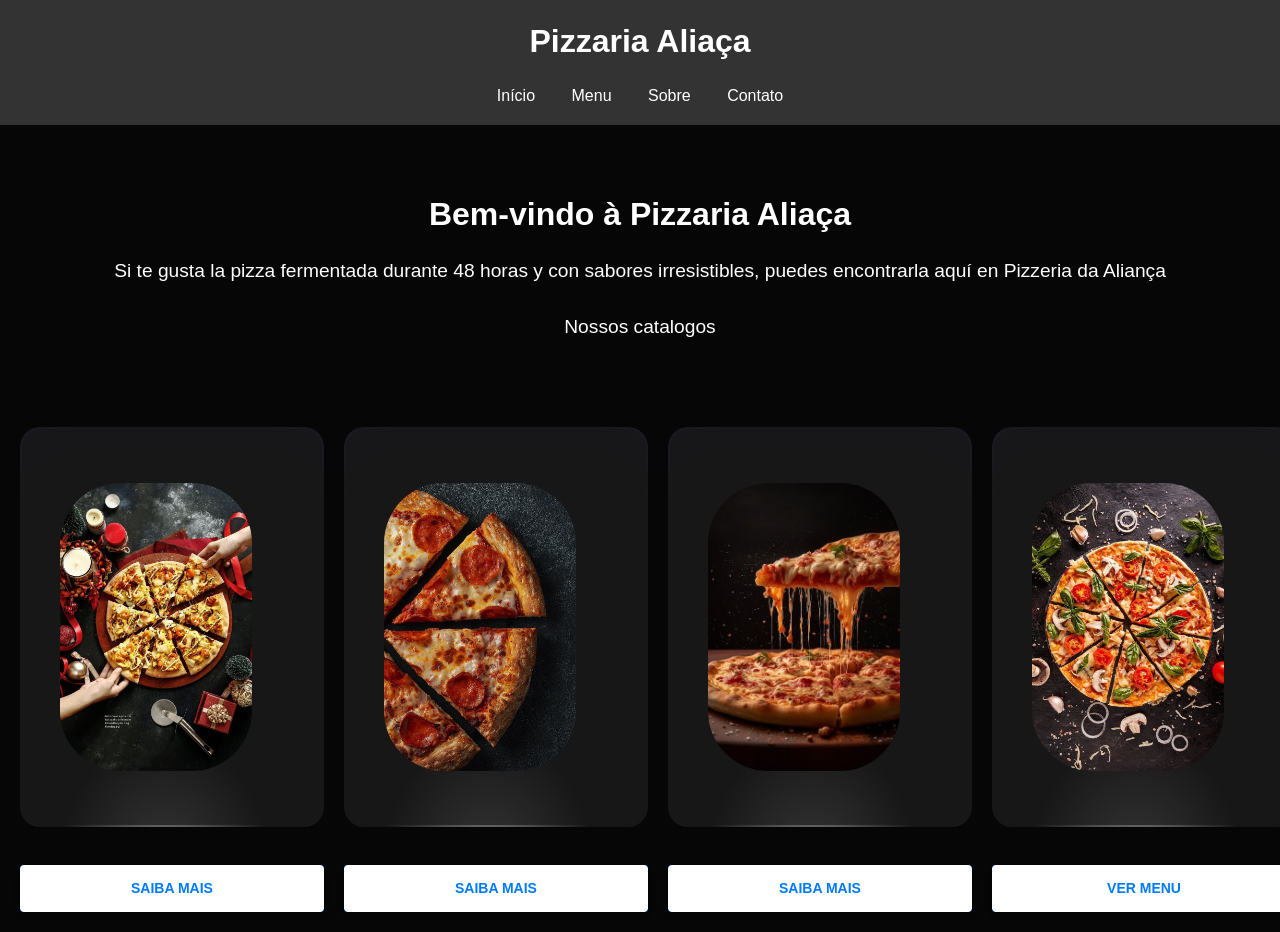
<file: Pizaria/index.html>
<!DOCTYPE html>
<html lang="pt-br">
<head>
    <meta charset="UTF-8">
    <meta name="viewport" content="width=device-width, initial-scale=1.0">
    <title>Pizzaria Delícia</title>
    <link rel="stylesheet" href="styles.css">
</head>
<body>
    <header>
        <div class="container">
            <h1>Pizzaria Aliaça</h1>
            <nav>
                <ul>
                    <li><a href="#">Início</a></li>
                    <li><a href="#">Menu</a></li>
                    <li><a href="#">Sobre</a></li>
                    <li><a href="#">Contato</a></li>
                </ul>
            </nav>
        </div>
    </header>

    <main>
        <section class="hero">
            <div class="container">
                <h2>Bem-vindo à Pizzaria Aliaça</h2>
                <p>Si te gusta la pizza fermentada durante 48 horas y con sabores irresistibles, puedes encontrarla aquí en Pizzeria da Aliança</p>
                <br>
                <p>Nossos catalogos </p>
            </div>
        </section>
        
        
        
        <div class="card-container">
            <div class="card">
                <img src="Imgs/Lovely pizza🍕.jpeg" alt="Descrição da Imagem 1">
            </div>
            
            <div class="card">
                <img src="Imgs/the most delicious pizza.jpeg" alt="Descrição da Imagem 2">
            </div>
            <div class="card">
                <img src="Imgs/Uma fatia de pizza sendo levantada por uma fatia de pizza_ _ Foto Premium.jpeg" alt="Descrição da Imagem 3">
            </div>
            <div class="card">
                <img src="Imgs/Yummy pizza🍕.jpeg" alt="Descrição da Imagem 4">
                
        </div>

        


        <div class="payment-button">
            <a href="catalogo1.html" class="button-link">
                <span class="label">Ver Menu</span>
                <span class="price">Saiba Mais</span>
            </a>
        </div>
        
        <div class="payment-button">
            <a href="catalogo2.html" class="button-link">
                <span class="label">Ver Menu</span>
                <span class="price">Saiba Mais</span>
            </a>
        </div>
        
        <div class="payment-button">
            <a href="catalogo3.html" class="button-link">
                <span class="label">Ver Menu</span>
                <span class="price">Saiba Mais</span>
            </a>
        </div>
        
        <div class="payment-button">
            <a href="catalogo4.html" class="button-link">
                <span class="label">Saiba Mais</span>
                <span class="price">Ver Menu</span>
            </a>
        </div>
        

         </div>

              
              
       
          
              

            

              
</body>
</html>
</file>
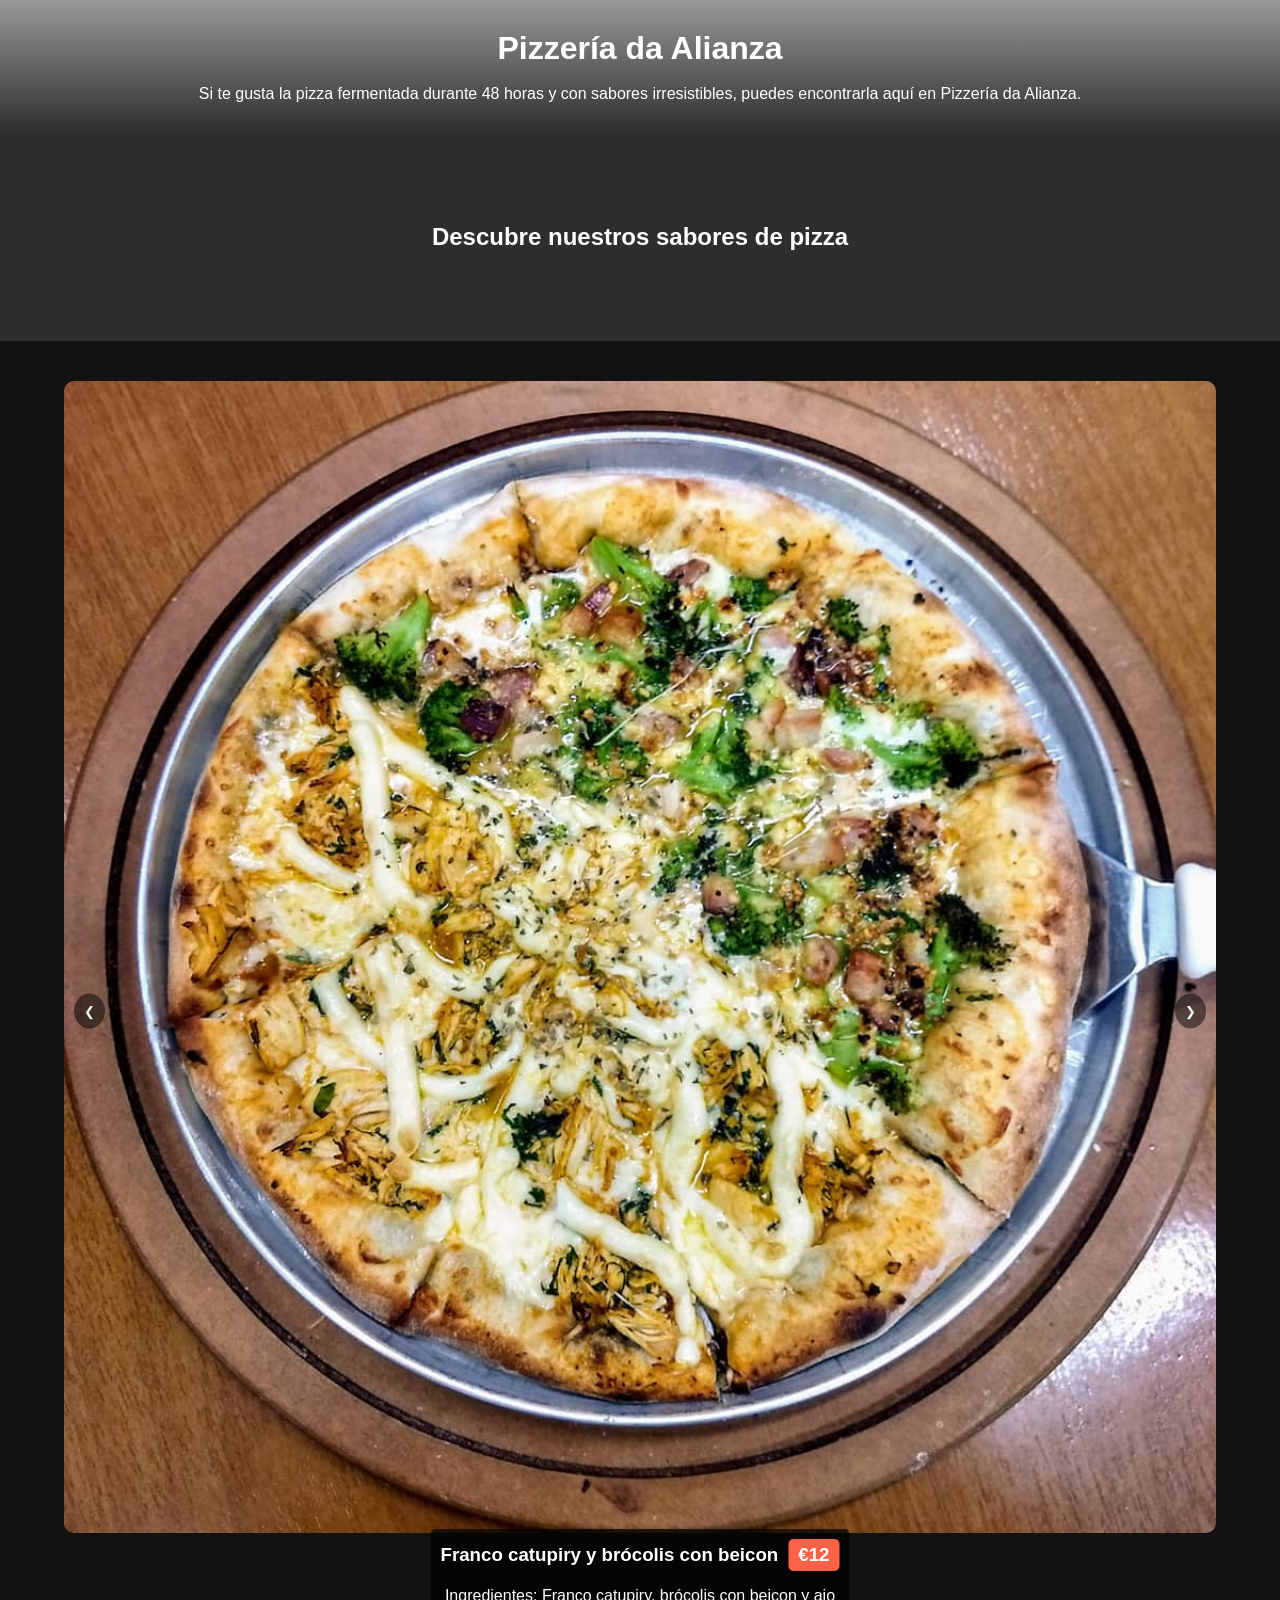
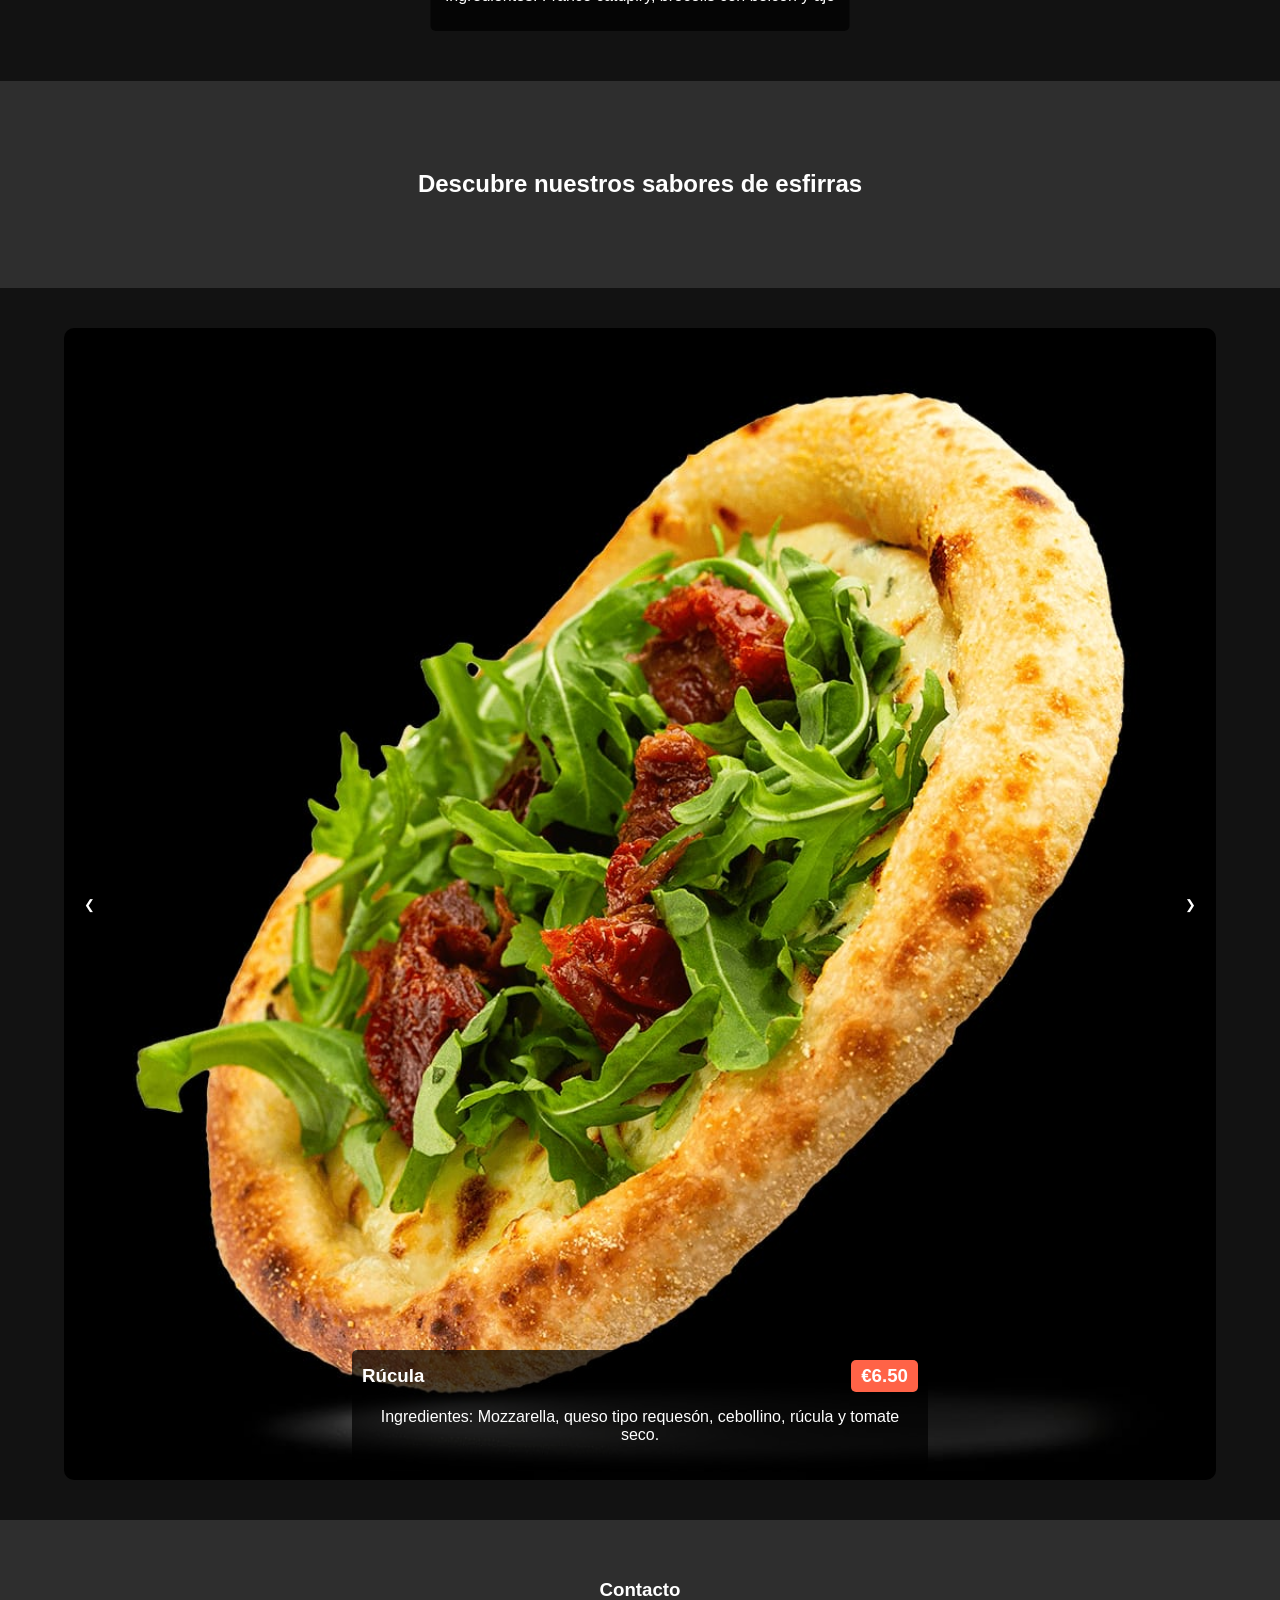
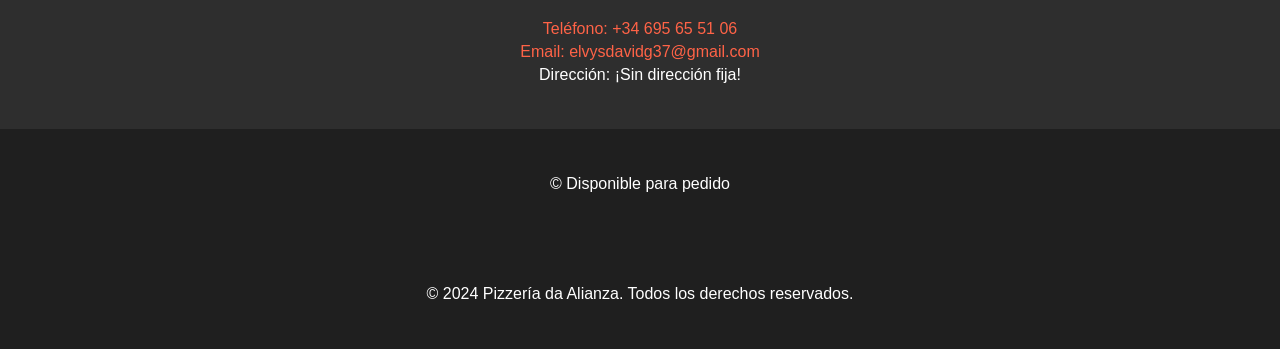
<file: Pizzaria 2/index.html>
<!DOCTYPE html>
<html lang="es">
<head>
    <meta charset="UTF-8">
    <meta name="viewport" content="width=device-width, initial-scale=1.0">
    <title>Sabores de Pizza y Esfirras</title>
    <link rel="stylesheet" href="styles.css">
    <link rel="shortcut icon" href="Imgs/ficon/descargar.png" type="image/x-icon">
</head>
<body>

    <header>
        <div class="container">
            <h1>Pizzería da Alianza</h1>
            <br>
            <p>Si te gusta la pizza fermentada durante 48 horas y con sabores irresistibles, puedes encontrarla aquí en Pizzería da Alianza.</p>
        </div>
    </header>
    
    <main>
        <section class="hero">
            <div class="container">
                <h1>Descubre nuestros sabores de pizza</h1>
            </div>
        </section>
        <section class="carousel">
            <div class="container">
                <div class="carousel-wrapper">
                    <div class="carousel-slides">
                        <div class="carousel-slide">
                            <img src="Imgs/metade metade de frango e Brocoless.jpg" alt="Pizza Especial">
                            <div class="info">
                                <h3>Franco catupiry y brócolis con beicon <span class="price">€12</span></h3>
                                <p>Ingredientes: Franco catupiry, brócolis con beicon y ajo</p>
                            </div>
                        </div>
                        <div class="carousel-slide">
                            <img src="Imgs/metade metade.jpg" alt="Pizza de Atún">
                            <div class="info">
                                <h3>Mitad 4 quesos, mitad brócolis <span class="price">€10</span></h3>
                                <p>Ingredientes: Brócolis, ajo, catupiry, beicon</p>
                            </div>
                        </div>
                        <div class="carousel-slide">
                            <img src="Imgs/bacon  milho.jpg" alt="Pizza Mixta">
                            <div class="info">
                                <h3>Beicon con maíz <span class="price">€11</span></h3>
                                <p>Ingredientes: Beicon, maíz</p>
                            </div>
                        </div>

                        <div class="carousel-slide">
                            <img src="Imgs/estrogonofy.jpg" alt="Pizza Mixta">
                            <div class="info">
                                <h3>Estrogonofe <span class="price">€11</span></h3>
                                <p>Ingredientes: Pollo, catupiry, mostaza, ketchup</p>
                            </div>
                        </div>

                        <div class="carousel-slide">
                            <img src="Imgs/maguerita.jpg" alt="Pizza Mixta">
                            <div class="info">
                                <h3>Margarita <span class="price">€11</span></h3>
                                <p>Ingredientes: Tomate, albahaca</p>
                            </div>
                        </div>

                        <div class="carousel-slide">
                            <img src="Imgs/chocolate.jpg" alt="Pizza Mixta">
                            <div class="info">
                                <h3>Nutella <span class="price">€13</span></h3>
                                <p>Ingredientes: Nutella, fresas</p>
                            </div>
                        </div>
                    </div>
                    <button class="prev">❮</button>
                    <button class="next">❯</button>
                </div>
            </div>
        </section>
        <section class="hero">
            <div class="container">
                <h1>Descubre nuestros sabores de esfirras</h1>
            </div>
        </section>
        <section class="carousel">
            <div class="container">
                <div class="carousel-wrapper">
                    <div class="carousel-slides-esfirra">
                        <div class="carousel-slide">
                            <img src="Imgs/Esfirra/Recula Tomate Queijo.jpg" alt="Esfirra de Carne">
                            <div class="info">
                                <h3>Rúcula <span class="price">€6.50</span></h3>
                                <p>Ingredientes: Mozzarella, queso tipo requesón, cebollino, rúcula y tomate seco.</p>
                            </div>
                        </div>
                        <div class="carousel-slide">
                            <img src="Imgs/Esfirra/Quijo e Brocoles.jpg" alt="Esfirra de Queso">
                            <div class="info">
                                <h3>Brócolis & Requesón <span class="price">€6.70</span></h3>
                                <p>Ingredientes: Brócolis, salsa de ajo y queso.</p>
                            </div>
                        </div>
                        <div class="carousel-slide">
                            <img src="Imgs/Esfirra/Queijo.jpg" alt="Esfirra de Chocolate">
                            <div class="info">
                                <h3>Queso <span class="price">€5</span></h3>
                                <p>Ingredientes: Mozzarella, queso tipo requesón y cebollino.</p>
                            </div>
                        </div>

                        <div class="carousel-slide">
                            <img src="Imgs/Esfirra/Queijo e Tomate.jpg" alt="Esfirra de Chocolate">
                            <div class="info">
                                <h3>Margarita <span class="price">€6</span></h3>
                                <p>Ingredientes: Mozzarella, queso tipo requesón, cebollino, tomate cherry y albahaca.</p>
                            </div>
                        </div>

                        <div class="carousel-slide">
                            <img src="Imgs/Esfirra/Queijo com Cogumelo.jpg" alt="Esfirra de Chocolate">
                            <div class="info">
                                <h3>Champiñón & Queso <span class="price">€6</span></h3>
                                <p>Ingredientes: Champiñón shiitake, salsa de ajo y queso.</p>
                            </div>
                        </div>

                        <div class="carousel-slide">
                            <img src="Imgs/Esfirra/Franco.jpg" alt="Esfirra de Chocolate">
                            <div class="info">
                                <h3>Pollo <span class="price">€6</span></h3>
                                <p>Ingredientes: Pollo desmenuzado, tomate, cebolla y condimento secreto.</p>
                            </div>
                        </div>

                        <div class="carousel-slide">
                            <img src="Imgs/Esfirra/franco com queijo.jpg" alt="Esfirra de Chocolate">
                            <div class="info">
                                <h3>Pollo & Requesón <span class="price">€6.70</span></h3>
                                <p>Ingredientes: Pollo desmenuzado, tomate, cebolla, condimento secreto y requesón casero.</p>
                            </div>
                        </div>

                        <div class="carousel-slide">
                            <img src="Imgs/Esfirra/Calabresa.jpg" alt="Esfirra de Chocolate">
                            <div class="info">
                                <h3>Calabresa <span class="price">€6</span></h3>
                                <p>Ingredientes: Salchicha de cerdo ahumada, tomate y cebolla.</p>
                            </div>
                        </div>

                        <div class="carousel-slide">
                            <img src="Imgs/Esfirra/43.-Frango-Queijo-Bacon.png" alt="Esfirra de Chocolate">
                            <div class="info">
                                <h3>Pollo, Queso & Beicon <span class="price">€6.70</span></h3>
                                <p>Ingredientes: Pollo desmenuzado, tomate, cebolla, condimento secreto y beicon.</p>
                            </div>
                        </div>

                        <div class="carousel-slide">
                            <img src="Imgs/Esfirra/chocote com Morango.jpg" alt="Esfirra de Chocolate">
                            <div class="info">
                                <h3>Esfirra de Chocolate <span class="price">€7</span></h3>
                                <p>Ingredientes: Masa, chocolate</p>
                            </div>
                        </div>

                        <div class="carousel-slide">
                            <img src="Imgs/Esfirra/chocolote com banana.jpg" alt="Esfirra de Chocolate">
                            <div class="info">
                                <h3>Nutella & Fresa <span class="price">€7</span></h3>
                                <p>Ingredientes: Nutella con fresa.</p>
                            </div>
                        </div>

                        <div class="carousel-slide">
                            <img src="Imgs/Esfirra/chocolate com M M.jpg" alt="Esfirra de Chocolate">
                            <div class="info">
                                <h3>M&M con Leche <span class="price">€7.50</span></h3>
                                <p>Ingredientes: M&M con chocolate con leche.</p>
                            </div>
                        </div>

                        <div class="carousel-slide">
                            <img src="Imgs/Esfirra/72.-Romeu-e-Julieta.png" alt="Esfirra de Chocolate">
                            <div class="info">
                                <h3>Romeo & Julieta <span class="price">€6.50</span></h3>
                                <p>Ingredientes: Mozzarella con guayaba.</p>
                            </div>
                        </div>

                    </div>
                    <button class="prev-esfirra">❮</button>
                    <button class="next-esfirra">❯</button>
                </div>
            </div>
        </section>
        <section class="contact">
            <div class="container">
                <h3>Contacto</h3>
                <p><a href="tel:">Teléfono: +34 695 65 51 06</a></p>
                <p><a href="mailto:info@yususushibcn.com">Email: elvysdavidg37@gmail.com</a></p>
                <p>Dirección: ¡Sin dirección fija!</p>
            </div>
        </section>
    </main>

    <!-- Notificación -->
    <div id="notification" class="notification">
        <p>Disponible para pedido</p>
    </div>

    <footer>
        <div class="container">
            <p>&copy; Disponible para pedido </p>
        </div>
    </footer>

    <footer>
        <div class="container">
            <p>&copy; 2024 Pizzería da Alianza. Todos los derechos reservados.</p>
        </div>
    </footer>

    <script src="scripts.js"></script>
</body>
</html>
</file>
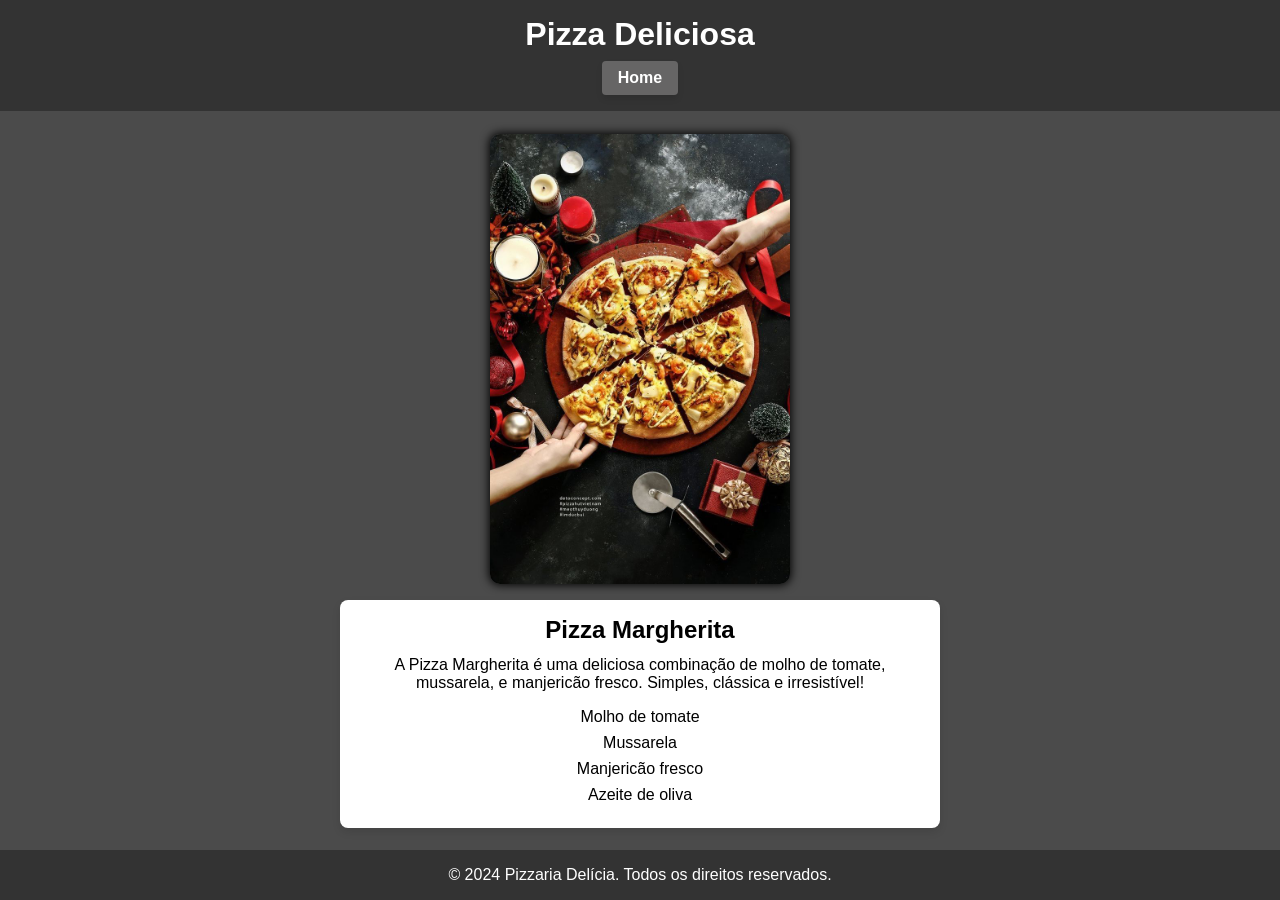
<file: Pizaria/catalogo1.html>
<!DOCTYPE html>
<html lang="pt-br">
<head>
    <meta charset="UTF-8">
    <meta name="viewport" content="width=device-width, initial-scale=1.0">
    <title>Pizza Deliciosa</title>
    <link rel="stylesheet" href="pizza.css">
</head>
<body>
    <header>
        <h1>Pizza Deliciosa</h1>
        <a href="index.html" class="menu-button">Home</a>
    </header>

    <main>
        <div class="container">
            <img class="card" src="Imgs/Lovely pizza🍕.jpeg" alt="Pizza Deliciosa">

            <article class="reset">
                <h2>Pizza Margherita</h2>
                <p class="description">A Pizza Margherita é uma deliciosa combinação de molho de tomate, mussarela, e manjericão fresco. Simples, clássica e irresistível!</p>
                <ul class="ingredients">
                    <li>Molho de tomate</li>
                    <li>Mussarela</li>
                    <li>Manjericão fresco</li>
                    <li>Azeite de oliva</li>
                </ul>
            </article>
        </div>
    </main>

    <footer>
        <p>&copy; 2024 Pizzaria Delícia. Todos os direitos reservados.</p>
    </footer>
</body>
</html>
</file>
<file: Pizaria/styles.css>
/* Reset básico */
* {
    margin: 0;
    padding: 0;
    box-sizing: border-box;
}

/* Estilo do corpo */
body {
    font-family: Arial, sans-serif;
    line-height: 1.6;
    background-color: #070606;
}

/* Container */
.container {
    width: 90%;
    margin: 0 auto;
}

/* Cabeçalho */
header {
    background: #333;
    color: #fff;
    padding: 1em 0;
}

header h1 {
    text-align: center;
    margin-bottom: 0.5em;
}

nav ul {
    list-style: none;
    text-align: center;
}

nav ul li {
    display: inline;
    margin: 0 1em;
}

nav ul li a {
    color: #fff;
    text-decoration: none;
}

/* Seção Hero */
.hero {
    background: url('https://example.com/path/to/your/image.jpg') no-repeat center center/cover;
    color: #fff;
    text-align: center;
    padding: 4em 0;
}

.hero h2 {
    font-size: 2em;
    margin-bottom: 0.5em;
}

.hero p {
    font-size: 1.2em;
}

/* Menu de Pizzas */
.menu {
    background: #fff;
    padding: 2em 0;
    text-align: center;
}

.menu h2 {
    margin-bottom: 1em;
}

.pizza {
    margin-bottom: 1em;
}

.pizza h3 {
    font-size: 1.5em;
    margin-bottom: 0.5em;
}



/* Estilos para dispositivos móveis */
@media (max-width: 600px) {
    nav ul li {
        display: block;
        margin: 0.5em 0;
    }

    .hero h2 {
        font-size: 1.5em;
    }

    .hero p {
        font-size: 1em;
    }

    .pizza h3 {
        font-size: 1.2em;
    }
}

/* Estilo do container de cards */
.card-container {
    display: grid;
    grid-template-columns: repeat(4, 1fr);
    gap: 20px; /* Espaçamento entre os cards */
    padding: 20px;
}

/* Estilo do card */
.card {
    width: 100%;
    border-radius: 30px;
    background: rgba(211, 211, 211, 0.171);
    box-shadow: rgba(50, 50, 93, 0.25) 0px 30px 50px -12px inset, rgba(0, 0, 0, 0.3) 0px 18px 26px -18px inset;
    overflow: hidden; /* Para garantir que a imagem não ultrapasse as bordas do card */
    display: flex;
    justify-content: center;
    align-items: center;
}

/* Estilo da imagem dentro do card */
.card img {
    max-width: 90%; /* Tamanho máximo da largura da imagem */
    max-height: 96%; /* Tamanho máximo da altura da imagem */
    object-fit: contain; /* Garante que a imagem seja redimensionada corretamente sem distorção */
    border-radius: 60px; /* Para combinar com o border-radius do card */
    transition: transform 0.3s ease; /* Adiciona uma transição suave para o efeito de hover */
}

.card img:hover {
    transform: scale(1.1); /* Aumenta o tamanho da imagem em 10% quando o mouse passa sobre ela */
}

/* HOLD THE ASTRONAUT */

.card {
    position: relative;
    width: 19em;
    height: 25em;
    display: flex;
    flex-direction: column;
    align-items: center;
    justify-content: center;
    background-color: #171717;
    color: white;
    font-family: Montserrat;
    font-weight: bold;
    padding: 1em 2em 1em 1em;
    border-radius: 20px;
    overflow: hidden;
    z-index: 1;
    row-gap: 1em;
}

.card img {
    width: 12em;
    margin-right: 1em;
    animation: move 10s ease-in-out infinite;
    z-index: 5;
}

.image:hover {
    cursor: -webkit-grab;
    cursor: grab;
}

.icons svg {
    width: 20px;
    height: 20px;
}

.card::before {
    content: "";
    position: absolute;
    width: 100%;
    height: 100%;
    inset: -3px;
    border-radius: 10px;
    background: radial-gradient(#858585, transparent, transparent);
    transform: translate(-5px, 250px);
    transition: 0.4s ease-in-out;
    z-index: -1;
}

.card:hover::before {
    width: 150%;
    height: 100%;
    margin-left: -4.25em;
}

.card::after {
    content: "";
    position: absolute;
    inset: 2px;
    border-radius: 20px;
    background: rgb(23, 23, 23, 0.7);
    transition: all 0.4s ease-in-out;
    z-index: -1;
}

.heading {
    z-index: 2;
    transition: 0.4s ease-in-out;
}

.card:hover .heading {
    letter-spacing: 0.025em;
}

.heading::before {
    content: "";
    position: absolute;
    top: 0;
    left: 0;
    width: 2px;
    height: 2px;
    border-radius: 50%;
    opacity: 1;
    box-shadow: 220px 118px #fff, 280px 176px #fff, 40px 50px #fff,
      60px 180px #fff, 120px 130px #fff, 180px 176px #fff, 220px 290px #fff,
      520px 250px #fff, 400px 220px #fff, 50px 350px #fff, 10px 230px #fff;
    z-index: -1;
    transition: 1s ease;
    animation: 1s glowing-stars linear alternate infinite;
    animation-delay: 0s;
}

.icons::before {
    content: "";
    position: absolute;
    top: 0;
    left: 0;
    width: 2px;
    height: 2px;
    border-radius: 50%;
    opacity: 1;
    box-shadow: 140px 20px #fff, 425px 20px #fff, 70px 120px #fff, 20px 130px #fff,
      110px 80px #fff, 280px 80px #fff, 250px 350px #fff, 280px 230px #fff,
      220px 190px #fff, 450px 100px #fff, 380px 80px #fff, 520px 50px #fff;
    z-index: -1;
    transition: 1.5s ease;
    animation: 1s glowing-stars linear alternate infinite;
    animation-delay: 0.4s;
}

.icons::after {
    content: "";
    position: absolute;
    top: 0;
    left: 0;
    width: 2px;
    height: 2px;
    border-radius: 50%;
    opacity: 1;
    box-shadow: 490px 330px #fff, 420px 300px #fff, 320px 280px #fff,
      380px 350px #fff, 546px 170px #fff
 }

 


.payment-button {
    --background: #007bff;
    --text-color: #fff;
    --hover-background: #0056b3;
    --hover-text-color: #fff;
    --border-radius: 4px;
    --box-shadow: 0 4px 6px rgba(0, 0, 0, 0.1);

    display: inline-block;
    cursor: pointer;
    font-size: 18px;
    padding: 0.5em 1.5em;
    background: var(--background);
    color: var(--text-color);
    border: none;
    border-radius: var(--border-radius);
    box-shadow: var(--box-shadow);
    transition: transform 0.2s ease-in-out, background 0.3s ease-in-out,
        color 0.3s ease-in-out, box-shadow 0.3s ease-in-out;
    text-transform: uppercase;
    font-weight: 600;
    position: relative;
    overflow: hidden;
    margin-top: 1em;
}

.label {
    z-index: 1;
}

.price {
    position: absolute;
    top: 0;
    left: 0;
    width: 100%;
    height: 100%;
    display: grid;
    place-items: center;
    transform-origin: 100%;
    transform: scale(1);
    transition: transform 0.3s ease-in-out, color 0.3s ease-in-out,
        background 0.3s ease-in-out;
    color: var(--background);
    background: var(--text-color);
    border-radius: var(--border-radius);
    font-weight: bold;
    font-size: 14px;
    overflow: hidden;
}

.payment-button:hover {
    transform: scale(1.05);
    background: var(--hover-background);
    color: var(--hover-text-color);
    box-shadow: 0 8px 12px rgba(0, 0, 0, 0.2);
}

.payment-button:hover .price {
    transform: scale(0);
}

/* Rodapé Minimalista */
footer {
    background: #333;
    color: #fff;
    text-align: center;
    padding: 0.5em 0;
    margin-top: auto;
    width: 100%;
    position: relative;
}

footer p {
    font-size: 0.9em;
}

/* Estilos para dispositivos móveis */
@media (max-width: 600px) {
    nav ul li {
        display: block;
        margin: 0.5em 0;
    }

    .hero h2 {
        font-size: 1.5em;
    }

    .hero p {
        font-size: 1em;
    }

    .pizza-card {
        width: calc(100% - 2em);
    }

    .pizza-card h3 {
        font-size: 1.2em;
    }
}
</file>
<file: Pizzaria 2/styles.css>
body {

    margin: 0;
    padding: 0;
    box-sizing: border-box;
    background-color: #121212;
    color: #ffffff;
    text-align: center;
    overflow-x: hidden; /* Remove barra de rolagem lateral */
    font-family: 'Lucida Sans', 'Lucida Sans Regular', 'Lucida Grande', 'Lucida Sans Unicode', Geneva, Verdana, sans-serif
}

.container {
    width: 90%;
    margin: 0 auto;
    padding: 20px;
    
}

header {
    background-color: #1f1f1f;
    color: white;
    padding: 10px 0;
}

header h1, header p {
    margin: 0;
}

.hero {
    background-color: #2e2e2e;
    padding: 50px 0;
    color: white;
}

.carousel {
    padding: 20px 0;
}

.carousel-wrapper {
    position: relative;
    max-width: 100%;
    margin: auto;
    overflow: hidden;
}

.carousel-slides, .carousel-slides-esfirra {
    display: flex;
    transition: transform 0.5s ease-in-out; /* Transição suave */
}

.carousel-slide {
    min-width: 100%;
    box-sizing: border-box;
    position: relative;
}

.carousel-slide img {
    width: 100%;
    vertical-align: top;
    border-radius: 10px;
}

.carousel-slide .info {
    position: absolute;
    bottom: 10px;
    left: 50%;
    transform: translateX(-50%);
    background-color: rgba(0, 0, 0, 0.7);
    color: white;
    padding: 10px;
    border-radius: 5px;
}

.carousel-slide .info h3 {
    margin: 0;
    display: flex;
    justify-content: space-between;
    align-items: center;
}

.carousel-slide .info .price {
    background-color: #ff6347;
    padding: 5px 10px;
    border-radius: 5px;
    margin-left: 10px;
}

button.prev, button.next, button.prev-esfirra, button.next-esfirra {
    position: absolute;
    top: 50%;
    transform: translateY(-50%);
    background-color: rgba(0, 0, 0, 0.5);
    color: white;
    border: none;
    padding: 10px;
    cursor: pointer;
    border-radius: 50%;
}

button.prev {
    left: 10px;
}

button.next {
    right: 10px;
}

button.prev-esfirra {
    left: 10px;
}

button.next-esfirra {
    right: 10px;
}

.contact {
    background-color: #2e2e2e;
    padding: 20px 0;
    text-align: center;
}

.contact p {
    margin: 5px 0;
}

.contact a {
    color: #ff6347;
    text-decoration: none;
}

.contact a:hover {
    text-decoration: underline;
}

footer {
    background-color: #1f1f1f;
    color: white;
    text-align: center;
    padding: 10px 0;
    
}

@media (max-width: 768px) {
    .container {
        width: 95%;
        padding: 0 10px;
    }

    .carousel-slide .info {
        font-size: 14px;
        padding: 8px;
    }

    .carousel-slide .info .price {
        font-size: 12px;
    }

    button.prev, button.next, button.prev-esfirra, button.next-esfirra {
        padding: 8px;
    }
}



/* Estilo da notificação estilo aplicativo */
.notification {
    position: fixed;
    top: 20px; /* Distância do topo */
    right: 20px; /* Distância da borda direita */
    background-color: #ff6347;; /* Cor de fundo escura */
    color: white;
    padding: 15px 20px;
    border-radius: 10px;
    box-shadow: 0 4px 8px rgba(0,0,0,0.2);
    font-size: 16px;
    max-width: 300px; /* Largura máxima */
    opacity: 0; /* Inicialmente invisível */
    transition: opacity 15s ease, transform 1.5s ease; /* Transições suaves */
    transform: translateY(-20px); /* Começa fora de vista */
    z-index: 1000;
}

.notification.show {
    opacity: 1; /* Torna visível quando a classe 'show' é adicionada */
    transform: translateY(1); /* Move para a posição visível */
}

.notification.hide {
    opacity: 0; /* Torna invisível quando a classe 'hide' é adicionada */
    transform: translateY(-25px); /* Move para fora de vista */
}


.container {
    width: 90%;
    margin: 0 auto;
    padding: 20px;
    
}

header {
    background: linear-gradient(to bottom, #bbbbbbcb,  #2e2e2e); /* Gradiente do preto ao cinza */
    color: white;
    
    padding: 10px 0;
}

header h1, header p {
    margin: 0;
}
</file>
<file: Pizaria/pizza.css>
/* Reset básico */
* {
    margin: 0;
    padding: 0;
    box-sizing: border-box;
}

/* Estilo do corpo */
body {
    display: flex;
    flex-direction: column;
    min-height: 100vh;
    text-align: center;
    background-color: #4b4b4b;
    font-family: Arial, sans-serif;
}

/* Cabeçalho */
header {
    background: #333;
    color: #fff;
    padding: 1em;
    position: relative;
}

header h1 {
    margin: 0;
}

.menu-button {
    display: inline-block;
    padding: 0.5em 1em;
    margin-top: 0.5em;
    background: #666565;
    color: #fff;
    text-decoration: none;
    border-radius: 4px;
    box-shadow: 0 4px 6px rgba(0, 0, 0, 0.1);
    font-weight: bold;
    font-size: 16px;
    transition: background 0.3s ease, box-shadow 0.3s ease;
}

.menu-button:hover {
    background: #0056b3;
    box-shadow: 0 6px 8px rgba(0, 0, 0, 0.2);
}

/* Main */
main {
    flex: 1;
    display: flex;
    justify-content: center;
    align-items: center;
    padding: 1em;
}

/* Container */
.container {
    width: 100%;
    max-width: 600px;
    display: flex;
    flex-direction: column;
    align-items: center;
}

/* Imagem da Pizza */
.card {
    width: 50%;
    max-width: 100%;
    height: auto;
    border-radius: 10px;
    box-shadow: 0px 0px 10px 1px #000000;
    margin-bottom: 1em;
}

/* Artigo de Pizza */
article.reset {
    background: #fff;
    border-radius: 8px;
    padding: 1em;
    box-shadow: 0 4px 8px rgba(0, 0, 0, 0.1);
    width: 100%;
    max-width: 600px;
}

article.reset h2 {
    margin-bottom: 0.5em;
}

article.reset .description {
    margin-bottom: 1em;
}

article.reset .ingredients {
    list-style: none;
    padding: 0;
}

article.reset .ingredients li {
    margin-bottom: 0.5em;
}

/* Rodapé */
footer {
    background: #333;
    color: #fff;
    padding: 1em;
    text-align: center;
}
</file>
